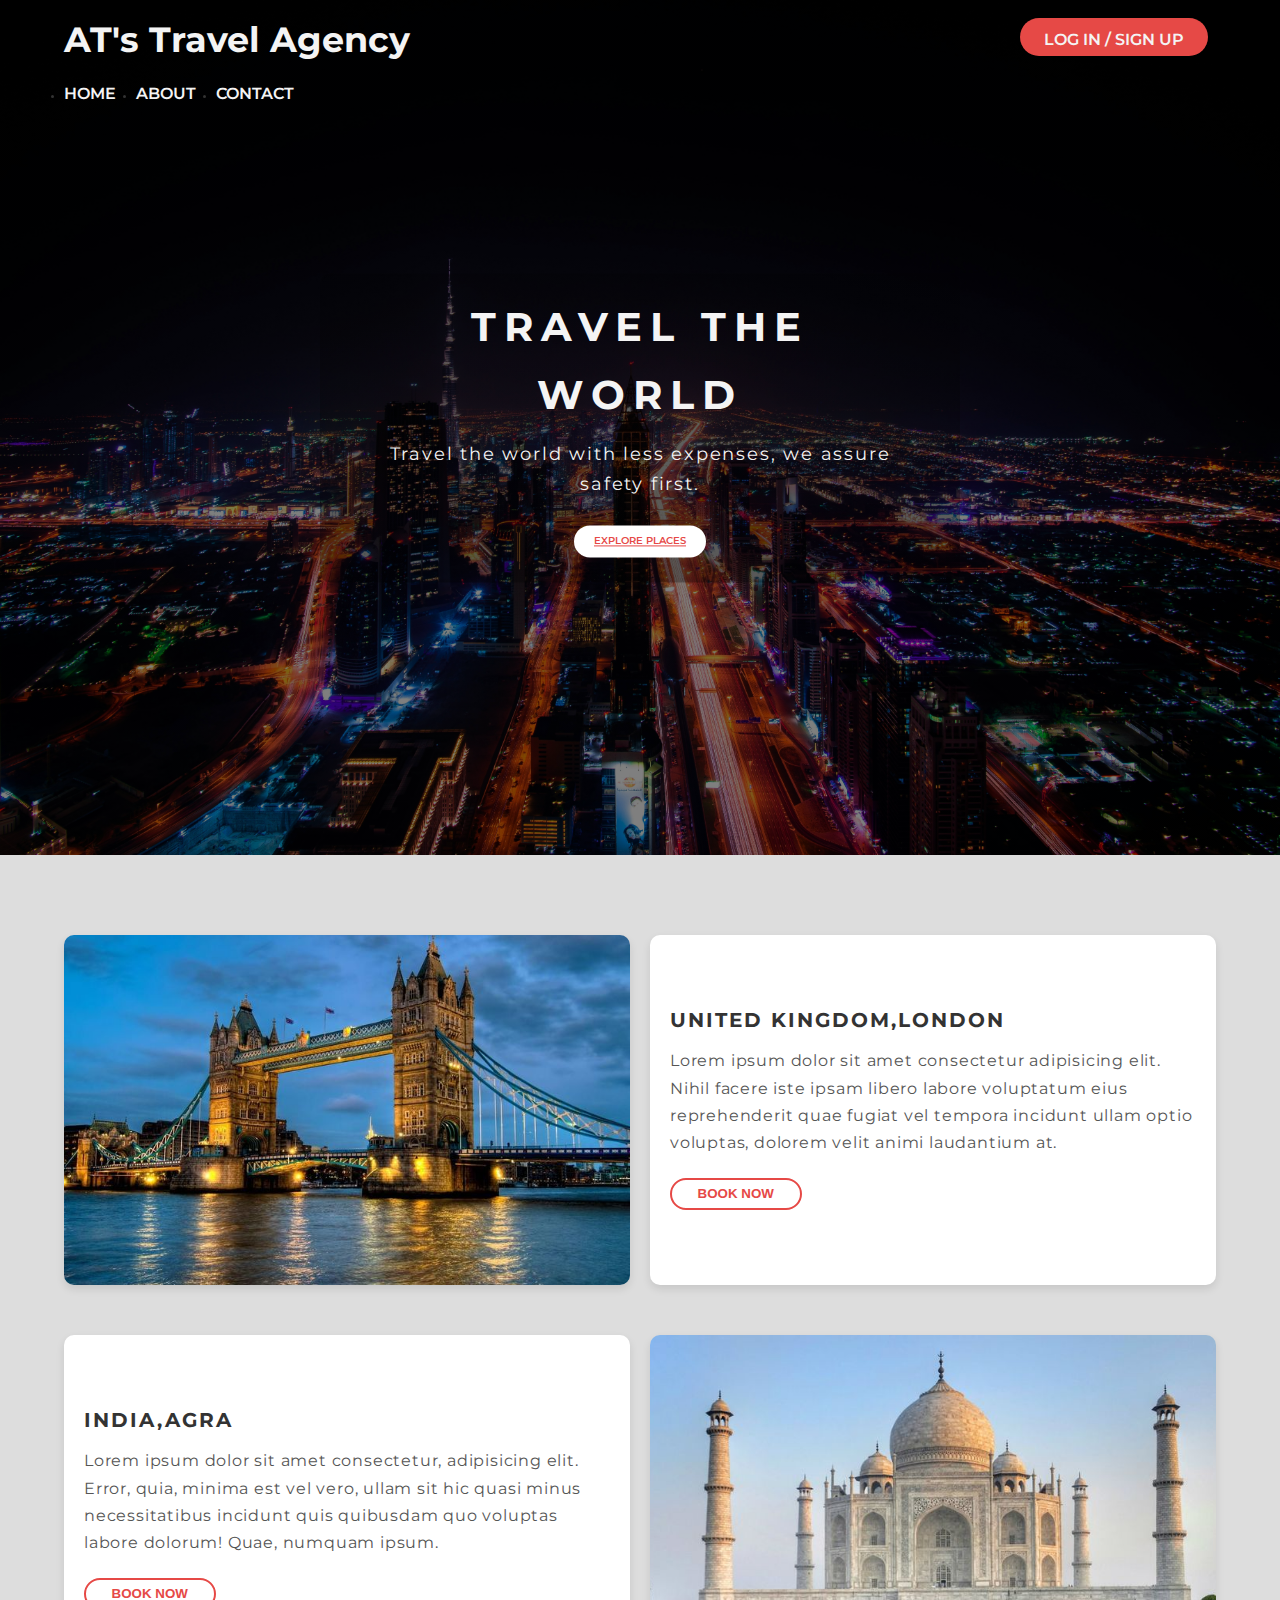
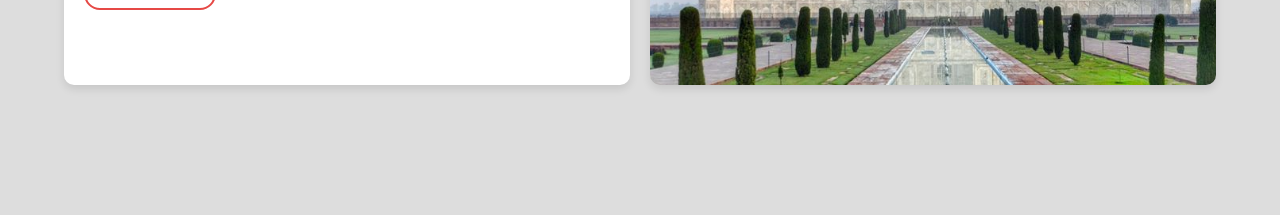
<file: demo/src/main/resources/static/html/index.html>
<!DOCTYPE html>
<html lang="en">
<head>
    <meta charset="UTF-8">
    <meta name="viewport" content="width=device-width, initial-scale=1.0">
    <link rel="stylesheet" href="/demo/src/main/resources/static/css/style.css">
    <title>AT's Travel Agency</title>
    <style>
       .header{
        position: relative;
        height: 95vh;
        background: linear-gradient(rgba(0,0,0,0.5),rgba(0,0,0,0.5)), url('/demo/src/main/resources/static/img/pexels-pixabay-219692.jpg');
        background-position: center;
        background-size: cover;
        background-repeat: no-repeat;
        }
    </style>
</head>
<body>
    <header class="header">
      <nav class="navbar">
        <div class="container">
          <div class="left-section">
            <h1 class="logo">AT's Travel Agency</h1>
            <ul class="navitems">
              <li class="navitem"><a href="./index.html">Home</a></li>
              <li class="navitem"><a href="./about.html" target="_blank" rel="noopener noreferrer">About</a></li>
              <li class="navitem"><a href="./contact.html" target="_blank" rel="noopener noreferrer">Contact</a></li>
            </ul>
          </div>
          <div class="header-right">
            <a href="login.html" class="btn login-btn">Log In / Sign Up</a>
          </div>
        </div>
      </nav>
      <div class="header_content">
        <h1>TRAVEL THE WORLD</h1>
        <p>Travel the world with less expenses, we assure safety first.</p>
        <a href="#showcase" class="btn btn-primary text-red">Explore Places</a>
      </div>
    </header>


    <section id="showcase" class="showcase">
      <div class="container">
        <div class="row row1">
          <div class="imgbox"><img src="/demo/src/main/resources/static/img/'London brige' Poster, picture, metal print, paint by tyara valparaiso _ Displate.jpeg" alt="London Bridge"></div>
          <div class="textbox">
            <h2 class="texth">UNITED KINGDOM,LONDON</h2>
            <p>Lorem ipsum dolor sit amet consectetur adipisicing elit. Nihil facere iste ipsam libero labore voluptatum eius reprehenderit quae fugiat vel tempora incidunt ullam optio voluptas, dolorem velit animi laudantium at.</p>
            <button class="btn2" data-destination="UNITED KINGDOM,LONDON" data-price="1200">BOOK NOW</button>
          </div>
        </div>
        <div class="row row2">
          <div class="imgbox">
            <img src="/demo/src/main/resources/static/img/Taj Mahal, la historia de amor que inspiró una de las 7 maravillas del mundo moderno.jpeg" alt="Taj Mahal, Agra, India">
          </div>
          <div class="textbox">
            <h2 class="texth">INDIA,AGRA</h2>
            <p>Lorem ipsum dolor sit amet consectetur, adipisicing elit. Error, quia, minima est vel vero, ullam sit hic quasi minus necessitatibus incidunt quis quibusdam quo voluptas labore dolorum! Quae, numquam ipsum.</p>
            <button class="btn2" data-destination="INDIA,AGRA" data-price="900">BOOK NOW</button>
          </div>
        </div>
      </div>
    </section>

    <!-- Booking Modal -->
    <div id="bookingModal" class="modal">
      <div class="modal-content">
        <span class="close-modal">&times;</span>
        <h2>Book Your Trip to <span id="modalDestination"></span> - $<span id="modalPrice"></span></h2>
        <form class="booking-form">
          <div class="form-group">
            <label for="name">Full Name</label>
            <input type="text" id="name" name="name" required>
          </div>
          <div class="form-group">
            <label for="email">Email Address</label>
            <input type="email" id="email" name="email" required>
          </div>
          <div class="form-group">
            <label for="phone">Phone Number</label>
            <input type="tel" id="phone" name="phone" required>
          </div>
          <div class="form-row">
            <div class="form-group">
              <label for="checkin">Check-in Date</label>
              <input type="date" id="checkin" name="checkin" required>
            </div>
            <div class="form-group">
              <label for="checkout">Check-out Date</label>
              <input type="date" id="checkout" name="checkout" required>
            </div>
          </div>
          <div class="form-group">
            <label for="guests">Number of Guests</label>
            <select id="guests" name="guests" required>
              <option value="1">1 Guest</option>
              <option value="2">2 Guests</option>
              <option value="3">3 Guests</option>
              <option value="4">4 Guests</option>
            </select>
          </div>
          <button type="submit" class="btn submit-booking-btn">Confirm Booking</button>
        </form>
      </div>
    </div>
    <script src="/demo/src/main/resources/static/javascrip/script.js" defer></script>
</body>
</html>
</file>
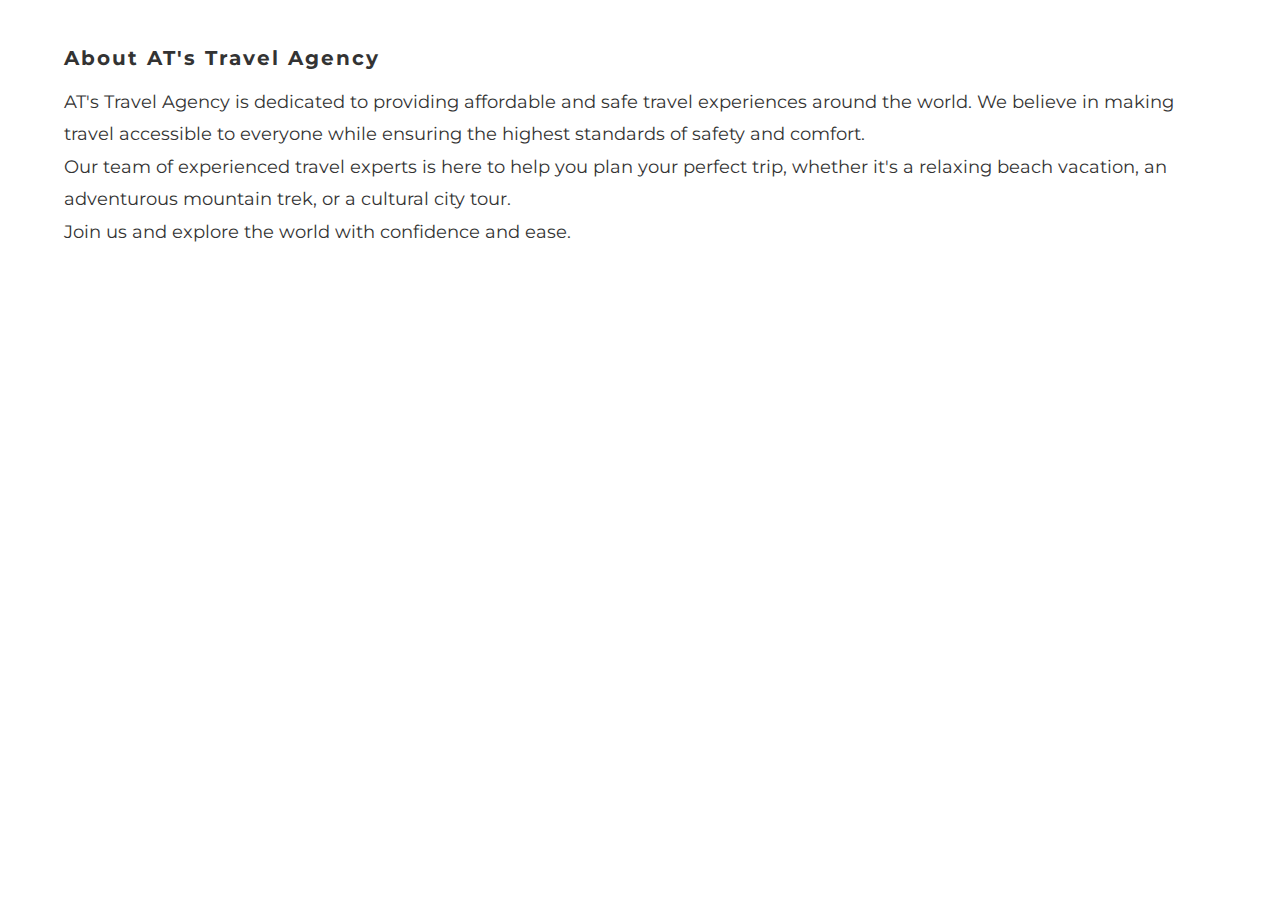
<file: demo/src/main/resources/static/html/about.html>
<!DOCTYPE html>
<html lang="en">
<head>
    <meta charset="UTF-8" />
    <meta name="viewport" content="width=device-width, initial-scale=1" />
    <title>About Us - AT's Travel Agency</title>
    <link rel="stylesheet" href="/demo/src/main/resources/static/style.css" />
    <style>
        main.container {
            padding: 4rem 0;
            font-size: 1.8rem;
            line-height: 1.8;
            color: #333;
        }
    </style>
</head>
<body>
    <main class="container">
        <h2 class="texth">About AT's Travel Agency</h2>
        <p>
            AT's Travel Agency is dedicated to providing affordable and safe travel experiences around the world. 
            We believe in making travel accessible to everyone while ensuring the highest standards of safety and comfort.
        </p>
        <p>
            Our team of experienced travel experts is here to help you plan your perfect trip, whether it's a relaxing beach vacation, an adventurous mountain trek, or a cultural city tour.
        </p>
        <p>
            Join us and explore the world with confidence and ease.
        </p>
    </main>
</body>
</html>
</file>
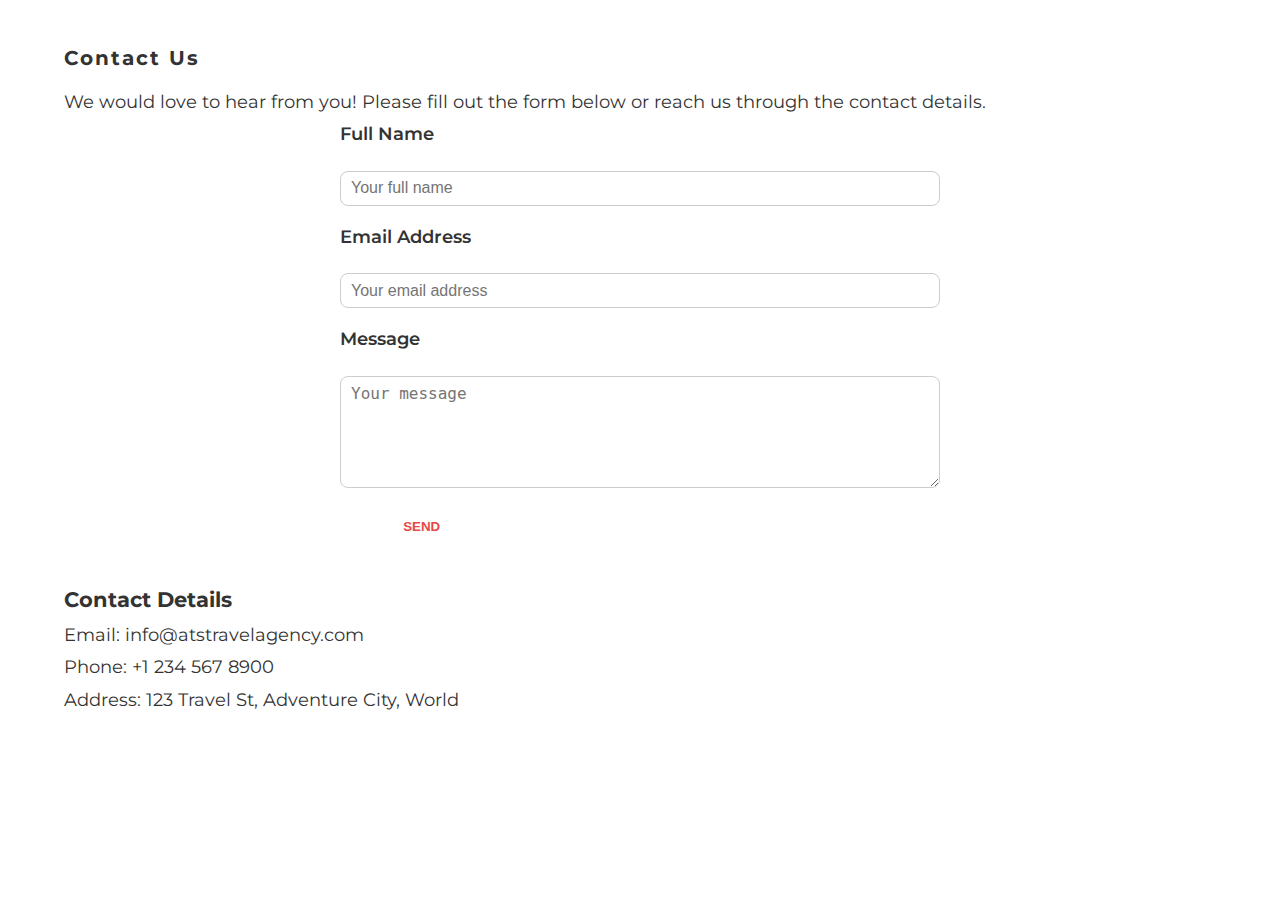
<file: demo/src/main/resources/static/html/contact.html>
<!DOCTYPE html>
<html lang="en">
<head>
    <meta charset="UTF-8" />
    <meta name="viewport" content="width=device-width, initial-scale=1" />
    <title>Contact Us - AT's Travel Agency</title>
    <link rel="stylesheet" href="/demo/src/main/resources/static/css/style.css" />
    <style>
        main.container {
            padding: 4rem 0;
            font-size: 1.8rem;
            line-height: 1.8;
            color: #333;
        }
        form {
            max-width: 600px;
            margin: 0 auto;
            display: flex;
            flex-direction: column;
            gap: 1.5rem;
        }
        label {
            font-weight: 600;
            margin-bottom: 0.5rem;
        }
        input, textarea {
            padding: 0.75rem 1rem;
            font-size: 1.6rem;
            border: 1px solid #ccc;
            border-radius: 8px;
            resize: vertical;
        }
        button {
            width: 150px;
            align-self: flex-start;
        }
    </style>
</head>
<body>
    <main class="container">
        <h2 class="texth">Contact Us</h2>
        <p>We would love to hear from you! Please fill out the form below or reach us through the contact details.</p>
        <form action="#" method="post" novalidate>
            <label for="fullName">Full Name</label>
            <input type="text" id="fullName" name="fullName" required placeholder="Your full name" />
            
            <label for="emailAddress">Email Address</label>
            <input type="email" id="emailAddress" name="emailAddress" required placeholder="Your email address" pattern="[a-z0-9._%+-]+@[a-z0-9.-]+\.[a-z]{2,}$" title="Please enter a valid email address" />
            
            <label for="message">Message</label>
            <textarea id="message" name="message" rows="5" required placeholder="Your message"></textarea>
            
            <button type="submit" class="btn btn-primary">Send</button>
        </form>
        <section style="margin-top: 3rem;">
            <h3>Contact Details</h3>
            <p>Email: info@atstravelagency.com</p>
            <p>Phone: +1 234 567 8900</p>
            <p>Address: 123 Travel St, Adventure City, World</p>
        </section>
    </main>
</body>
</html>
</file>
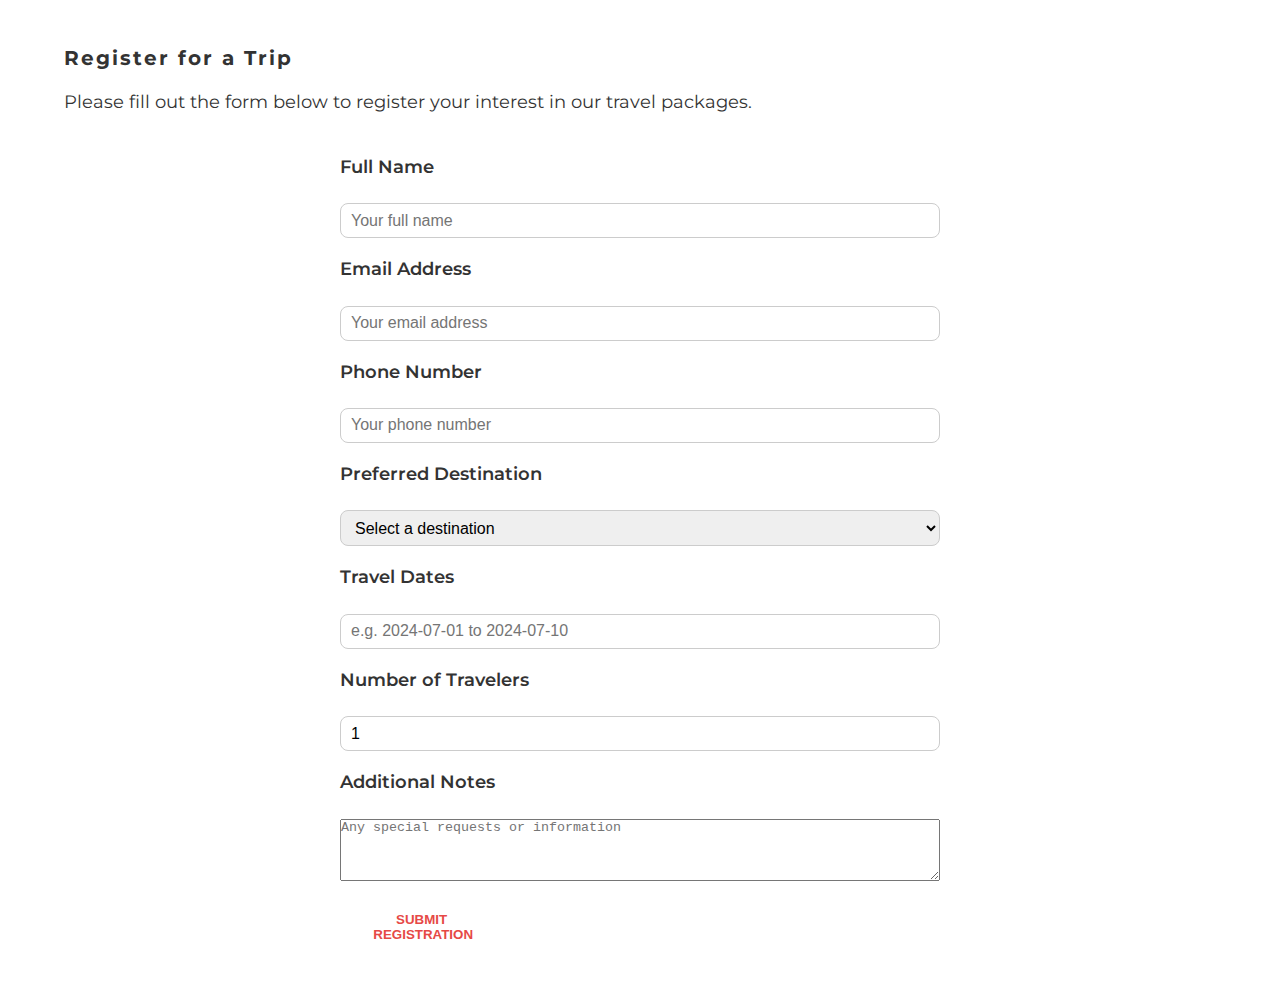
<file: demo/src/main/resources/static/html/registration.html>
<!DOCTYPE html>
<html lang="en">
<head>
    <meta charset="UTF-8" />
    <meta name="viewport" content="width=device-width, initial-scale=1" />
    <title>Register - AT's Travel Agency</title>
    <link rel="stylesheet" href="/demo/src/main/resources/static/style.css" />
    <style>
        main.container {
            padding: 4rem 0;
            font-size: 1.8rem;
            line-height: 1.8;
            color: #333;
        }
        form {
            max-width: 600px;
            margin: 0 auto;
            display: flex;
            flex-direction: column;
            gap: 1.5rem;
        }
        label {
            font-weight: 600;
            margin-bottom: 0.5rem;
        }
        input, select {
            padding: 0.75rem 1rem;
            font-size: 1.6rem;
            border: 1px solid #ccc;
            border-radius: 8px;
        }
        button {
            width: 150px;
            align-self: flex-start;
        }
    </style>
</head>
<body>

    <main class="container">
        <h2 class="texth">Register for a Trip</h2>
        <p>Please fill out the form below to register your interest in our travel packages.</p><br>
        <form action="#" method="post" novalidate>
            <label for="fullName">Full Name</label>
            <input type="text" id="fullName" name="fullName" required placeholder="Your full name" />
            
            <label for="emailAddress">Email Address</label>
            <input type="email" id="emailAddress" name="emailAddress" required placeholder="Your email address" pattern="[a-z0-9._%+-]+@[a-z0-9.-]+\.[a-z]{2,}$" title="Please enter a valid email address" />
            
            <label for="phoneNumber">Phone Number</label>
            <input type="tel" id="phoneNumber" name="phoneNumber" placeholder="Your phone number" />
            
            <label for="destination">Preferred Destination</label>
            <select id="destination" name="destination" required>
                <option value="">Select a destination</option>
                <option value="london">United Kingdom, London - $1200</option>
                <option value="agra">India, Agra - $900</option>
            </select>

            <label for="travelDates">Travel Dates</label>
            <input type="text" id="travelDates" name="travelDates" placeholder="e.g. 2024-07-01 to 2024-07-10" />

            <label for="numTravelers">Number of Travelers</label>
            <input type="number" id="numTravelers" name="numTravelers" min="1" max="10" value="1" />

            <label for="additionalNotes">Additional Notes</label>
            <textarea id="additionalNotes" name="additionalNotes" rows="4" placeholder="Any special requests or information"></textarea>
            
            <button type="submit" class="btn btn-primary">Submit Registration</button>
        </form>
    </main>
</body>
</html>
</file>
<file: demo/src/main/resources/static/css/style.css>
@import url('https://fonts.googleapis.com/css2?family=Montserrat:ital,wght@0,100..900;1,100..900&display=swap');

*{
    margin: 0;
    padding: 0;
    box-sizing: border-box;
}

html{
    font-size:62.5%;
    scroll-behavior: smooth;
}

body{
    font-family:'Montserrat', sans-serif;
    line-height: 1.7;
    color: #333;
    background-color: #fff;
}

.header .navbar {
    padding: 1rem 5%;
}

.header .navbar .container {
    display: flex;
    justify-content: space-between;
    align-items: flex-start;
    width: 100%;
}

.left-section {
    display: flex;
    flex-direction: column;
    align-items: flex-start;
}

.navitems {
    margin-top: 1rem;
}

.header .navbar .logo{
    font-size: 3.5rem;
    color: #f4f4f4;
    font-weight: 700;
}

.header .navbar .navitems{
    display: flex;
    gap: 2rem;
}
.btn.login-btn
{
    padding: 0.5em 1.5em;
    background: #e64946;
    color: #fff;
    border: none;
    border-radius: 50px;
    cursor: pointer;
    transition: background-color 0.3s ease, color 0.3s ease;
}

.header-right {
  display:flex;
  align-items:center;
  gap: 1rem;
 

}

.navbar a:link,
.navbar a:visited{
    color: #f4f4f4;
    font-size: 1.6rem;
    text-decoration: none;
    padding-bottom: 0.3rem;
    text-transform: uppercase;
    font-weight: 600;
}

.navbar a:hover{
    border-bottom: 2px solid #f4f4f4;
}

.header_content {
    position: absolute;
    text-align: center;
    top: 50%;
    left: 50%;
    transform: translate(-50%, -50%);
    background: linear-gradient(rgba(0,0,0,0.2),rgba(0,0,0,0.3));
    padding: 2rem 4rem;
    border-radius: 10px;
    max-width: 90%;
}

.header_content h1{
    text-transform: uppercase;
    font-weight: 700;
    color: #f4f4f4;
    font-size: 4rem;
    letter-spacing: 0.2em;
    margin-bottom: 1rem;
}

.header_content p {
    font-size: 1.8rem;
    color: #f4f4f4;
    margin-bottom: 2rem;
    letter-spacing: 0.1em;
}

.btn {
    display: inline-block;
    padding: 0.75em 2em;
    font-weight: 600;
    text-transform: uppercase;
    margin: 0.5em;
    border-radius: 50px;
    cursor: pointer;
    transition: background-color 0.3s ease, color 0.3s ease;
}

.btn-primary {
    background: #fff;
    color: #e64946;
    border: none;
}

.btn-primary:hover {
    background: #e64946;
    color: #fff;
}

.text-red {
    color: #e64946;
}

.showcase {
    background-color: #ddd;
    padding: 8rem 0;
}

.container {
    max-width: 1200px;
    width: 90%;
    margin: 0 auto;
}

.row {
    display: flex;
    flex-wrap: wrap;
    height: auto;
    margin-bottom: 5rem;
    gap: 2rem;
}

.row1 {
    flex-direction: row;
}

.row2 {
    flex-direction: row-reverse;
}

.imgbox, .textbox {
    flex: 1 1 45%;
    height: 350px;
    overflow: hidden;
    border-radius: 10px;
    box-shadow: 0 4px 8px rgba(0,0,0,0.1);
}

.imgbox img {
    width: 100%;
    height: 100%;
    object-fit: cover;
    transition: transform 0.3s ease;
}

.imgbox img:hover {
    transform: scale(1.05);
}

.textbox {
    background-color: #fff;
    padding: 2rem;
    display: flex;
    flex-direction: column;
    justify-content: center;
}

.texth {
    font-weight: 700;
    font-size: 2rem;
    margin-bottom: 1rem;
    letter-spacing: 0.1em;
    color: #333;
}

.textbox p {
    font-size: 1.6rem;
    margin-bottom: 1.5rem;
    color: #555;
    letter-spacing: 0.05em;
}

.btn2 {
    display: inline-block;
    width: 25%;
    padding: 0.5em 1.5em;
    font-weight: 600;
    text-transform: uppercase;
    margin: 0.5em 0;
    border-radius: 50px;
    border: 2px solid #e64946;
    background: #fff;
    color: #e64946;
    cursor: pointer;
    transition: background-color 0.3s ease, color 0.3s ease;
}

.btn2:hover {
    background: #e64946;
    color: #fff;
}

@media (max-width: 768px) {
    .header_content h1 {
        font-size: 2.5rem;
    }
    .header_content p {
        font-size: 1.4rem;
    }
    .row {
        flex-direction: column !important;
        height: auto !important;
    }
    .imgbox, .textbox {
        height: 250px;
        flex: 1 1 100%;
    }
    .navbar .navitems {
        flex-direction: column;
        gap: 1rem;
    }
}

/* Modal Styles */
.modal {
    display: none;
    position: fixed;
    z-index: 1;
    left: 0;
    top: 0;
    width: 100%;
    height: 100%;
    overflow: auto;
    background-color: rgba(0,0,0,0.4);
}

.modal-content {
    background-color: #fefefe;
    margin: 15% auto;
    padding: 20px;
    border: 1px solid #888;
    width: 80%;
    max-width: 600px;
    border-radius: 10px;
}

.close-modal {
    color: #aaa;
    float: right;
    font-size: 28px;
    font-weight: bold;
    cursor: pointer;
}

.close-modal:hover {
    color: black;
}

.booking-form {
    display: flex;
    flex-direction: column;
}

.form-group {
    margin-bottom: 15px;
}

.form-row {
    display: flex;
    gap: 10px;
}

.form-row .form-group {
    flex: 1;
}

label {
    display: block;
    margin-bottom: 5px;
    font-weight: bold;
}

input, select {
    width: 100%;
    padding: 8px;
    border: 1px solid #ccc;
    border-radius: 4px;
}

.submit-booking-btn {
    background: #e64946;
    color: white;
    border: none;
    padding: 10px;
    border-radius: 4px;
    cursor: pointer;
    font-size: 1.6rem;
}

.submit-booking-btn:hover {
    background: #d43f3a;
}
</file>
<file: demo/src/main/resources/static/style.css>
@import url('https://fonts.googleapis.com/css2?family=Montserrat:ital,wght@0,100..900;1,100..900&display=swap');

*{
    margin: 0;
    padding: 0;
    box-sizing: border-box;
}

html{
    font-size:62.5%;
}

body{
    font-family:'Montserrat', sans-serif;
    line-height: 1.7;
    color: #333;
    background-color: #fff;
}

.header .navbar {
    display: flex;
    justify-content: space-between;
    align-items: center;
    padding: 1rem 5%;
}

.header .navbar .logo{
    font-size: 3.5rem;
    color: #f4f4f4;
    font-weight: 700;
}

.header .navbar .navitems{
    display: flex;
    gap: 2rem;
}

.navbar a:link,
.navbar a:visited{
    color: #f4f4f4;
    font-size: 1.6rem;
    text-decoration: none;
    padding-bottom: 0.3rem;
    text-transform: uppercase;
    font-weight: 600;
}

.navbar a:hover{
    border-bottom: 2px solid #f4f4f4;
}

.header_content {
    position: absolute;
    text-align: center;
    top: 50%;
    left: 50%;
    transform: translate(-50%, -50%);
    background: linear-gradient(rgba(0,0,0,0.2),rgba(0,0,0,0.3));
    padding: 2rem 4rem;
    border-radius: 10px;
    max-width: 90%;
}

.header_content h1{
    text-transform: uppercase;
    font-weight: 700;
    color: #f4f4f4;
    font-size: 4rem;
    letter-spacing: 0.2em;
    margin-bottom: 1rem;
}

.header_content p {
    font-size: 1.8rem;
    color: #f4f4f4;
    margin-bottom: 2rem;
    letter-spacing: 0.1em;
}

.btn {
    display: inline-block;
    padding: 0.75em 2em;
    font-weight: 600;
    text-transform: uppercase;
    margin: 0.5em;
    border-radius: 50px;
    cursor: pointer;
    transition: background-color 0.3s ease, color 0.3s ease;
}

.btn-primary {
    background: #fff;
    color: #e64946;
    border: none;
}

.btn-primary:hover {
    background: #e64946;
    color: #fff;
}

.text-red {
    color: #e64946;
}

.showcase {
    background-color: #ddd;
    padding: 8rem 0;
}

.container {
    max-width: 1200px;
    width: 90%;
    margin: 0 auto;
}

.row {
    display: flex;
    flex-wrap: wrap;
    height: auto;
    margin-bottom: 5rem;
    gap: 2rem;
}

.row1 {
    flex-direction: row;
}

.row2 {
    flex-direction: row-reverse;
}

.imgbox, .textbox {
    flex: 1 1 45%;
    height: 350px;
    overflow: hidden;
    border-radius: 10px;
    box-shadow: 0 4px 8px rgba(0,0,0,0.1);
}

.imgbox img {
    width: 100%;
    height: 100%;
    object-fit: cover;
    transition: transform 0.3s ease;
}

.imgbox img:hover {
    transform: scale(1.05);
}

.textbox {
    background-color: #fff;
    padding: 2rem;
    display: flex;
    flex-direction: column;
    justify-content: center;
}

.texth {
    font-weight: 700;
    font-size: 2rem;
    margin-bottom: 1rem;
    letter-spacing: 0.1em;
    color: #333;
}

.textbox p {
    font-size: 1.6rem;
    margin-bottom: 1.5rem;
    color: #555;
    letter-spacing: 0.05em;
}

.btn2 {
    display: inline-block;
    width: 90px;
    padding: 0.5em 1.5em;
    font-weight: 600;
    text-transform: uppercase;
    margin: 0.5em 0;
    border-radius: 50px;
    border: 2px solid #e64946;
    background: #fff;
    color: #e64946;
    cursor: pointer;
    transition: background-color 0.3s ease, color 0.3s ease;
}

.btn2:hover {
    background: #e64946;
    color: #fff;
}

@media (max-width: 768px) {
    .header_content h1 {
        font-size: 2.5rem;
    }
    .header_content p {
        font-size: 1.4rem;
    }
    .row {
        flex-direction: column !important;
        height: auto !important;
    }
    .imgbox, .textbox {
        height: 250px;
        flex: 1 1 100%;
    }
    .navbar .navitems {
        flex-direction: column;
        gap: 1rem;
    }
}
</file>
